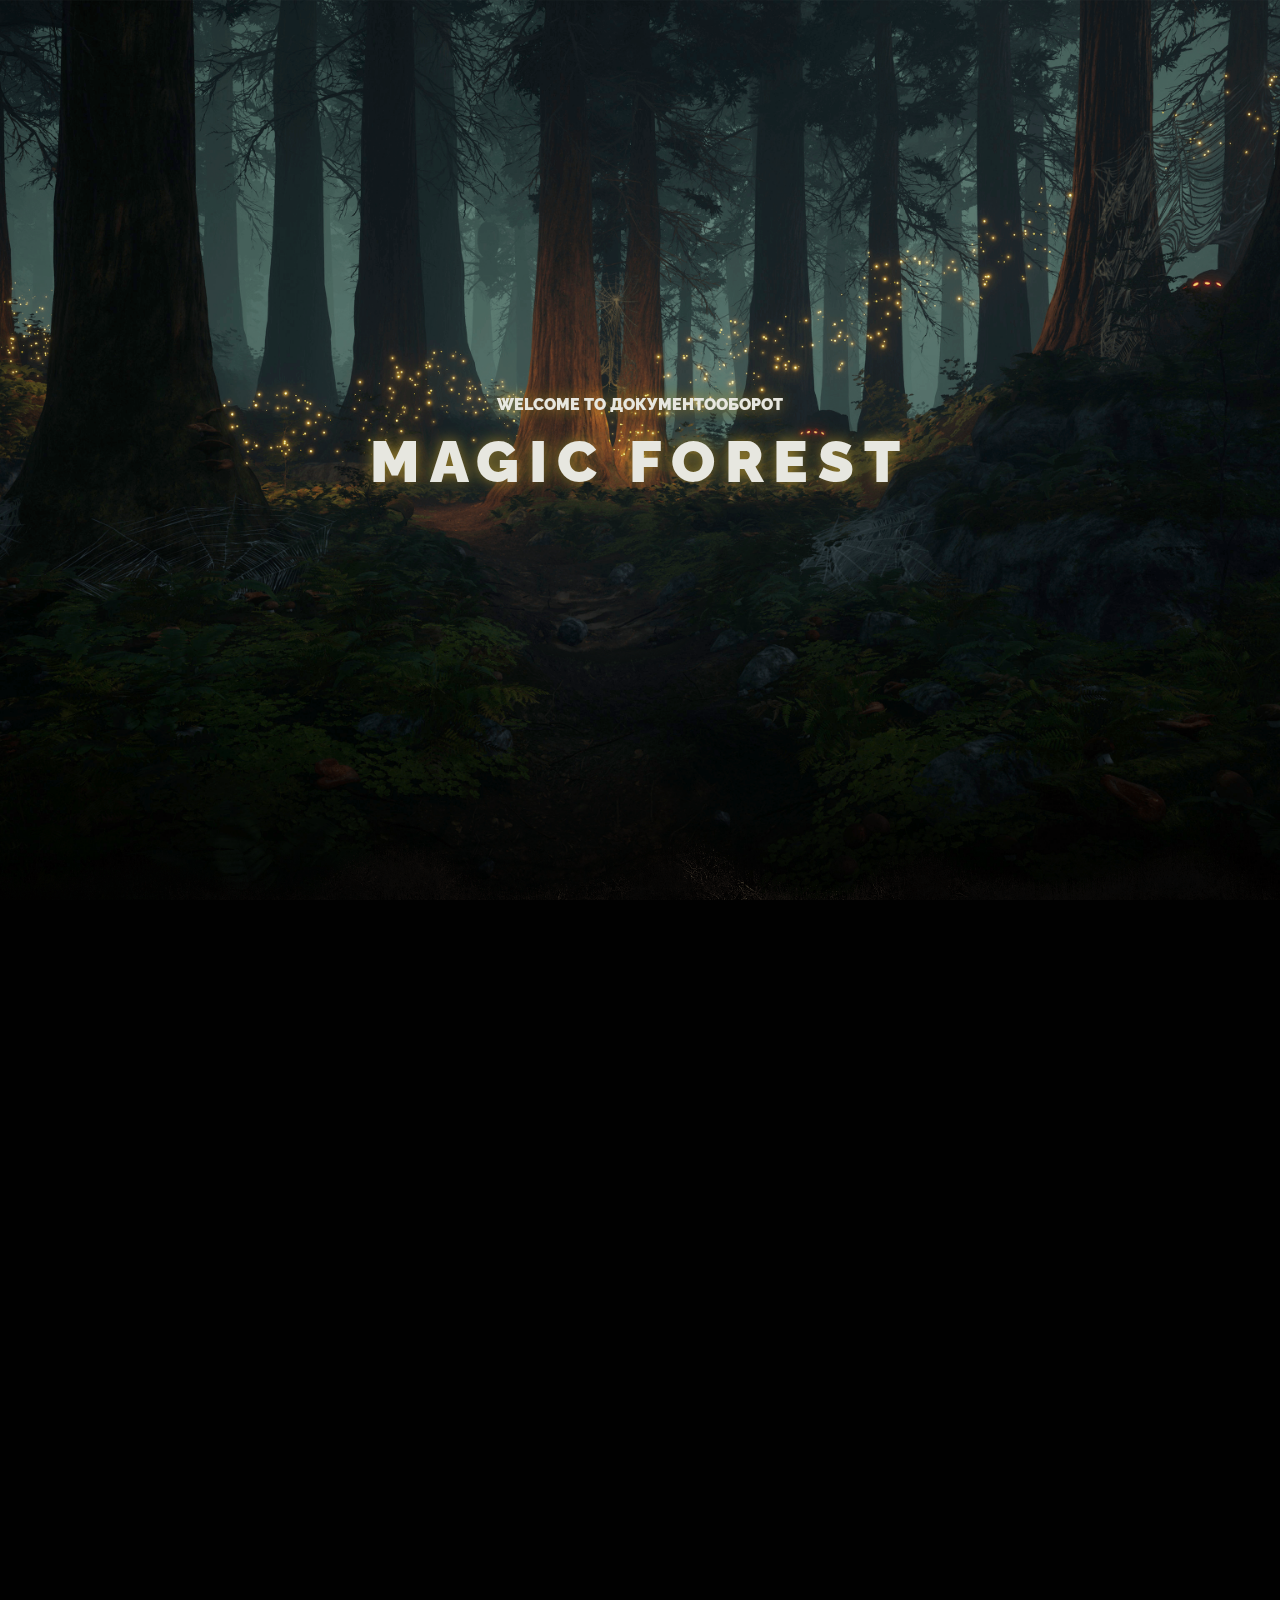
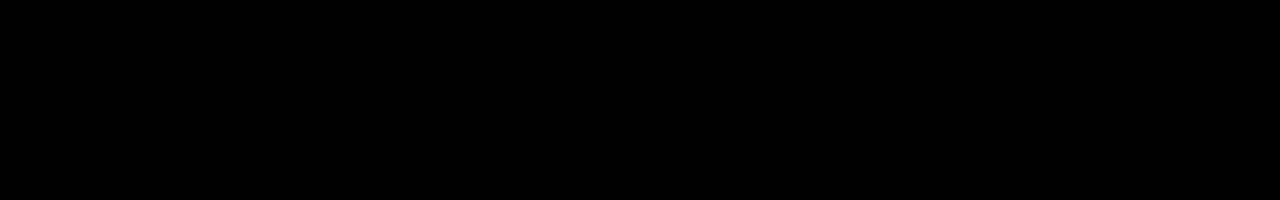
<file: html_Parallax(урок с ютуб)/index.html>
<!DOCTYPE html>
<html lang="en">
<head>

    <meta charset="UTF-8">
    <meta http-equiv="X-UA-Compatible" content="IE=edge">
    <meta name="viewport" content="width=device-width, initial-scale=1.0">

    <title>Document</title>
    <link rel="stylesheet" href="css/main.css">

    <script src="libs/gsap/gsap.min.js" defer></script>
    <script src="libs/gsap/ScrollTrigger.min.js" defer></script>
    <script src="libs/gsap/ScrollSmoother.min.js" defer></script>


    <script src="js/app.js" defer></script>

</head>
<body>
<div class="wrapper">
  <div class="content">
    <header class="main-header">
      <div class="layers">
        <div class="layer__header">
            <div class="layers__captions"> Welcome to Документооборот</div>
            <div class="layers__title">magic forest</div>
        </div>
        <div class="layer layers__base" style="background-image: url(img/layer-base.png);"></div>
        <div class="layer layers__middle" style="background-image: url(img/layer-middle.png);"></div>
        <div class="layer layers__front" style="background-image: url(img/layer-front.png);"></div>
      </div>  
    </header>
    
    <article class="article main-article" style="background-image: url(img/dungeon.jpg);">
        <div class="main-article__content">
            <h2 class="main-article__header">To be continued</h2>
            <p class="main-article__paragraph">Lorem ipsum dolor sit amet, consectetur adipisicing elit. Debitis, atque accusamus nam labore delectus tempora distinctio tenetur a voluptatum fuga voluptatibus, asperiores magni molestias ipsum ex enim rem! Molestias, libero.</p>
        </div>
        <div class="copy">© 123</div>
    </article>
  </div>
</div>
    
</body>
</html>
</file>
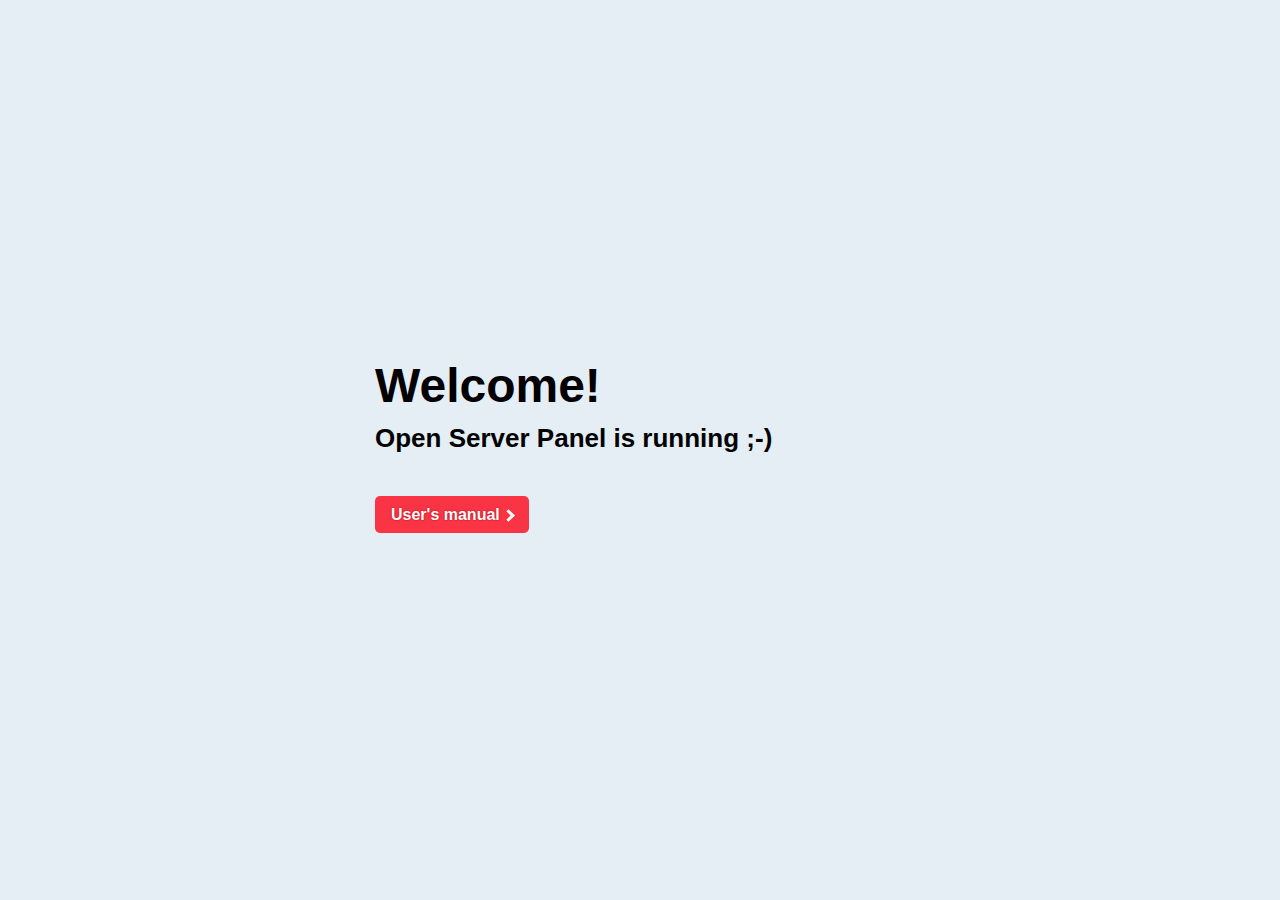
<file: МПГУ(OpenServer)/localhost/index.html>
<!DOCTYPE html>
<html lang='ru'>

<head>
    <meta charset='utf-8'>
    <meta name='viewport' content='width=device-width, initial-scale=1, shrink-to-fit=no'>
    <link href="[data-uri]" rel="icon" type="image/x-icon">
    <title>Добро пожаловать!</title>
    <style>
    a {
        background-color: transparent;
        -webkit-text-decoration-skip: objects
    }

    a:active,
    a:hover {
        outline-width: 0
    }

    *,
    *:after,
    *:before {
        box-sizing: inherit;
        margin: 0;
        padding: 0;
        color: #000;
    }

    html {
        box-sizing: border-box;
        font-size: 1px !important;
    }

    body {
        font: normal 14rem/21rem Arial, 'Helvetica CY', 'Nimbus Sans L', sans-serif;
        background-color: #E5EEF5;
    }

    .outer {
        display: table;
        position: absolute;
        top: 0;
        left: 0;
        height: 100%;
        width: 100%;
    }

    .middle {
        display: table-cell;
        vertical-align: middle;
    }

    .inner {
        margin-left: auto;
        margin-right: auto;
        max-width: 570rem;
        min-width: 360rem;
        padding: 20rem;
    }

    h1 {
        line-height: 48rem;
        font-size: 48rem;
    }

    h2 {
        margin-top: 15rem;
        line-height: 26rem;
        font-size: 26rem;
        margin-bottom: 45rem;
    }

    .button {
        position: relative;
        display: inline-block;
        text-decoration: none;
        background-color: #F93545;
        color: #fff;
        padding: 8rem 16rem;
        border-radius: 5rem;
        overflow: hidden;
        font-size: 16rem;
        font-weight: bold;
        text-shadow: 0px 0px 2px #aa0014;
    }

    i {
        border: solid #fff;
        border-width: 0 3rem 3rem 0;
        display: inline-block;
        padding: 3rem;
    }

    .right {
        transform: rotate(-45deg);
        -webkit-transform: rotate(-45deg);
    }
    </style>
</head>

<body>
    <div class='outer'>
        <div class='middle'>
            <div class='inner'>
                <h1 id='t1'>Добро пожаловать!</h1>
                <h2 id='t2'>Open Server Panel работает ;-)</h2><a href='https://ospanel.io/docs/' class='button' id='t3'>Руководство пользователя <i class="right"></i></a>
            </div>
        </div>
    </div>
    <script>
    var userLang = navigator.language || navigator.userLanguage;
    var userLang_detected = userLang.toLowerCase();
    if (userLang_detected != 'ru-ru' && userLang_detected != 'ru') {
        document.title = 'Welcome!';
        document.getElementById('t1').innerHTML = 'Welcome!';
        document.getElementById('t2').innerHTML = 'Open Server Panel is running ;-)';
        document.getElementById('t3').innerHTML = 'User\'s manual <i class="right"></i>';
    }
    </script>
</body>

</html>
</file>
<file: html_Parallax(урок с ютуб)/css/main.css>
* {
	margin: 0;
	padding: 0;
	box-sizing: border-box;
}
:root {
	--index: calc(1vw + 1vh);
	--text: #e7e7e0;
	--transition: transform .75s cubic-bezier(.075, .5, 0, 1);
}
@font-face {
	font-family: raleway_f;
	src: url(../fonts/raleway-regular.woff2);
}
@font-face {
	font-family: raleway_f;
	src: url(../fonts/raleway-black.woff2);
	font-weight: 900;
}
body {
	background-color: #010101;
	font-family: raleway_f, sans-serif;
	line-height: 1.55;
}
.main-header {
	position: relative;
}
.main-header::after {
	content: '';
	position: absolute;
	z-index: 100;
	width: 100%;
	height: calc(var(--index) * 10);
	background-image: url(../img/ground.png);
	background-size: cover;
	background-repeat: no-repeat;
	background-position: center;
	bottom: calc(var(--index) * -4.5);
}
.layers {
	height: 100vh;
	display: flex;
	align-items: center;
	justify-content: center;
	text-align: center;
	overflow: hidden;
	position: relative;
}
.layer {
	height: 100%;
	width: 100%;
	position: absolute;
	background-size: cover;
	background-position: center;
	will-change: transform;
	z-index: 2;
	transition: var(--transition);
}
.layers__base {
	transform: translate3d(0, calc(var(--scrollTop) / 1.6), 0);
	z-index: 0;
}
.layers__middle {
	transform: translate3d(0, calc(var(--scrollTop) / 2.5), 0);
}
.layers__front {
	transform: translate3d(0, calc(var(--scrollTop) / 5.7), 0);
}
.layer__header {
	z-index: 1;
	transform: translate3d(0, calc(var(--scrollTop) / 2), 0);
	transition: var(--transition);
	will-change: transform;
	text-transform: uppercase;
	font-weight: 900;
	color: var(--text);
	text-shadow: 0 0 15px #9d822b;
}
.layers__title {
	font-size: calc(var(--index) * 2.65);
	letter-spacing: calc(var(--index) / 2.25);
}
.layers__caption {
	font-size: calc(var(--index) / 1.175);
	letter-spacing: calc(var(--index) / 3.5);
	margin-top: calc(var(--index) * -.75);
}
.main-article {
	--main-article-transform: translate3d(0, calc(var(--scrollTop) / -7.5), 0);
	min-height: 100vh;
	background-size: cover;
	background-position: center;
	color: var(--text);
	display: flex;
	justify-content: center;
	align-items: center;
	position: relative;
	text-align: center;
	/* Update: */
	top: -1px;
	z-index: 10;
}
.main-article__header {
	text-transform: uppercase;
	font-size: calc(var(--index) * 1.8);
	letter-spacing: calc(var(--index) / 7.5);
	transform: var(--main-article-transform);
	transition: var(--transition);
	will-change: transform;
}
.main-article__paragraph {
	max-width: calc(var(--index) * 30);
	font-size: calc(var(--index) * .9);
	margin-top: calc(var(--index) / 1.25);
	transform: var(--main-article-transform);
	transition: var(--transition);
	will-change: transform;
}
.content {
	will-change: transform;
}
.copy {
	position: absolute;
	bottom: calc(var(--index) * 2.5);
	opacity: .45;
	font-size: calc(var(--index) * .75);
	letter-spacing: calc(var(--index) / 37.5);
}
</file>
